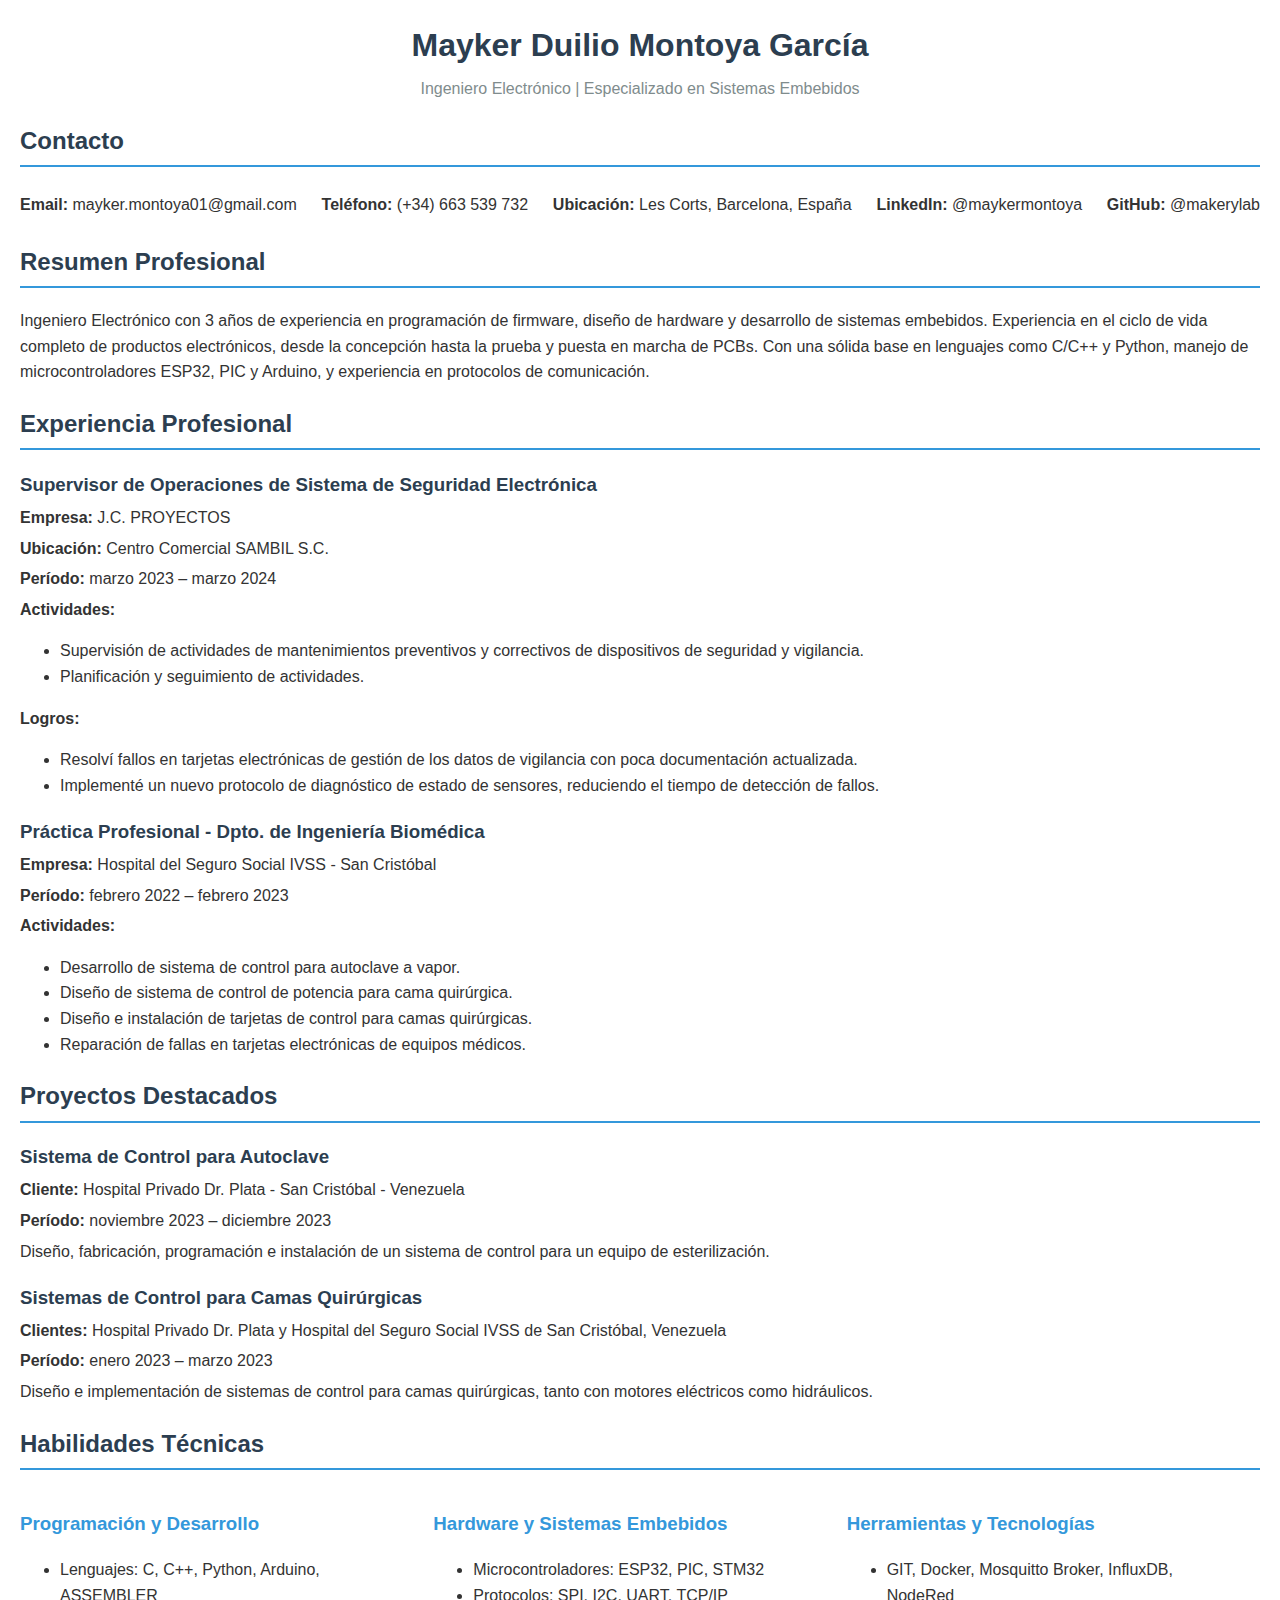
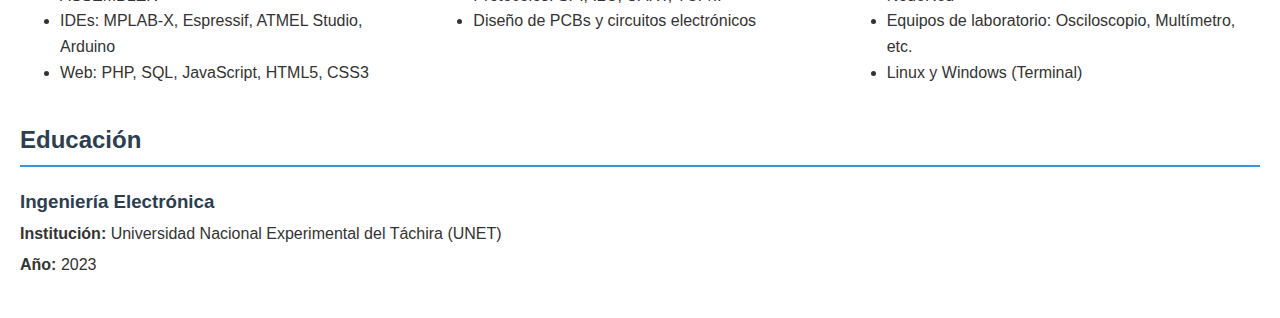
<file: cv.html>
<!DOCTYPE html>
<html lang="es">
<head>
    <meta charset="UTF-8">
    <meta name="viewport" content="width=device-width, initial-scale=1.0">
    <title>CV - Mayker Montoya</title>
    <style>
        body {
            font-family: Arial, sans-serif;
            line-height: 1.6;
            margin: 0;
            padding: 20px;
            color: #333;
        }
        .header {
            text-align: center;
            margin-bottom: 20px;
        }
        .header h1 {
            margin: 0;
            color: #2c3e50;
        }
        .header p {
            margin: 5px 0;
            color: #7f8c8d;
        }
        .section {
            margin-bottom: 20px;
        }
        .section h2 {
            color: #2c3e50;
            border-bottom: 2px solid #3498db;
            padding-bottom: 5px;
        }
        .contact-info {
            display: flex;
            justify-content: space-between;
            flex-wrap: wrap;
        }
        .contact-info p {
            margin: 5px 0;
        }
        .skills {
            display: flex;
            flex-wrap: wrap;
        }
        .skill-category {
            flex: 1 1 300px;
            margin-right: 20px;
        }
        .skill-category h3 {
            color: #3498db;
        }
        .projects {
            margin-bottom: 20px;
        }
        .project {
            margin-bottom: 15px;
        }
        .project h3 {
            color: #2c3e50;
            margin-bottom: 5px;
        }
        .project p {
            margin: 5px 0;
        }
        @media print {
            body {
                padding: 0;
            }
            .section {
                page-break-inside: avoid;
            }
        }
    </style>
</head>
<body>
    <div class="header">
        <h1>Mayker Duilio Montoya García</h1>
        <p>Ingeniero Electrónico | Especializado en Sistemas Embebidos</p>
    </div>

    <div class="section">
        <h2>Contacto</h2>
        <div class="contact-info">
            <p><strong>Email:</strong> mayker.montoya01@gmail.com</p>
            <p><strong>Teléfono:</strong> (+34) 663 539 732</p>
            <p><strong>Ubicación:</strong> Les Corts, Barcelona, España</p>
            <p><strong>LinkedIn:</strong> @maykermontoya</p>
            <p><strong>GitHub:</strong> @makerylab</p>
        </div>
    </div>

    <div class="section">
        <h2>Resumen Profesional</h2>
        <p>Ingeniero Electrónico con 3 años de experiencia en programación de firmware, diseño de hardware y desarrollo de sistemas embebidos. Experiencia en el ciclo de vida completo de productos electrónicos, desde la concepción hasta la prueba y puesta en marcha de PCBs. Con una sólida base en lenguajes como C/C++ y Python, manejo de microcontroladores ESP32, PIC y Arduino, y experiencia en protocolos de comunicación.</p>
    </div>

    <div class="section">
        <h2>Experiencia Profesional</h2>
        <div class="projects">
            <div class="project">
                <h3>Supervisor de Operaciones de Sistema de Seguridad Electrónica</h3>
                <p><strong>Empresa:</strong> J.C. PROYECTOS</p>
                <p><strong>Ubicación:</strong> Centro Comercial SAMBIL S.C.</p>
                <p><strong>Período:</strong> marzo 2023 – marzo 2024</p>
                <p><strong>Actividades:</strong></p>
                <ul>
                    <li>Supervisión de actividades de mantenimientos preventivos y correctivos de dispositivos de seguridad y vigilancia.</li>
                    <li>Planificación y seguimiento de actividades.</li>
                </ul>
                <p><strong>Logros:</strong></p>
                <ul>
                    <li>Resolví fallos en tarjetas electrónicas de gestión de los datos de vigilancia con poca documentación actualizada.</li>
                    <li>Implementé un nuevo protocolo de diagnóstico de estado de sensores, reduciendo el tiempo de detección de fallos.</li>
                </ul>
            </div>

            <div class="project">
                <h3>Práctica Profesional - Dpto. de Ingeniería Biomédica</h3>
                <p><strong>Empresa:</strong> Hospital del Seguro Social IVSS - San Cristóbal</p>
                <p><strong>Período:</strong> febrero 2022 – febrero 2023</p>
                <p><strong>Actividades:</strong></p>
                <ul>
                    <li>Desarrollo de sistema de control para autoclave a vapor.</li>
                    <li>Diseño de sistema de control de potencia para cama quirúrgica.</li>
                    <li>Diseño e instalación de tarjetas de control para camas quirúrgicas.</li>
                    <li>Reparación de fallas en tarjetas electrónicas de equipos médicos.</li>
                </ul>
            </div>
        </div>
    </div>

    <div class="section">
        <h2>Proyectos Destacados</h2>
        <div class="projects">
            <div class="project">
                <h3>Sistema de Control para Autoclave</h3>
                <p><strong>Cliente:</strong> Hospital Privado Dr. Plata - San Cristóbal - Venezuela</p>
                <p><strong>Período:</strong> noviembre 2023 – diciembre 2023</p>
                <p>Diseño, fabricación, programación e instalación de un sistema de control para un equipo de esterilización.</p>
            </div>

            <div class="project">
                <h3>Sistemas de Control para Camas Quirúrgicas</h3>
                <p><strong>Clientes:</strong> Hospital Privado Dr. Plata y Hospital del Seguro Social IVSS de San Cristóbal, Venezuela</p>
                <p><strong>Período:</strong> enero 2023 – marzo 2023</p>
                <p>Diseño e implementación de sistemas de control para camas quirúrgicas, tanto con motores eléctricos como hidráulicos.</p>
            </div>
        </div>
    </div>

    <div class="section">
        <h2>Habilidades Técnicas</h2>
        <div class="skills">
            <div class="skill-category">
                <h3>Programación y Desarrollo</h3>
                <ul>
                    <li>Lenguajes: C, C++, Python, Arduino, ASSEMBLER</li>
                    <li>IDEs: MPLAB-X, Espressif, ATMEL Studio, Arduino</li>
                    <li>Web: PHP, SQL, JavaScript, HTML5, CSS3</li>
                </ul>
            </div>
            <div class="skill-category">
                <h3>Hardware y Sistemas Embebidos</h3>
                <ul>
                    <li>Microcontroladores: ESP32, PIC, STM32</li>
                    <li>Protocolos: SPI, I2C, UART, TCP/IP</li>
                    <li>Diseño de PCBs y circuitos electrónicos</li>
                </ul>
            </div>
            <div class="skill-category">
                <h3>Herramientas y Tecnologías</h3>
                <ul>
                    <li>GIT, Docker, Mosquitto Broker, InfluxDB, NodeRed</li>
                    <li>Equipos de laboratorio: Osciloscopio, Multímetro, etc.</li>
                    <li>Linux y Windows (Terminal)</li>
                </ul>
            </div>
        </div>
    </div>

    <div class="section">
        <h2>Educación</h2>
        <div class="project">
            <h3>Ingeniería Electrónica</h3>
            <p><strong>Institución:</strong> Universidad Nacional Experimental del Táchira (UNET)</p>
            <p><strong>Año:</strong> 2023</p>
        </div>
    </div>
</body>
</html>
</file>
